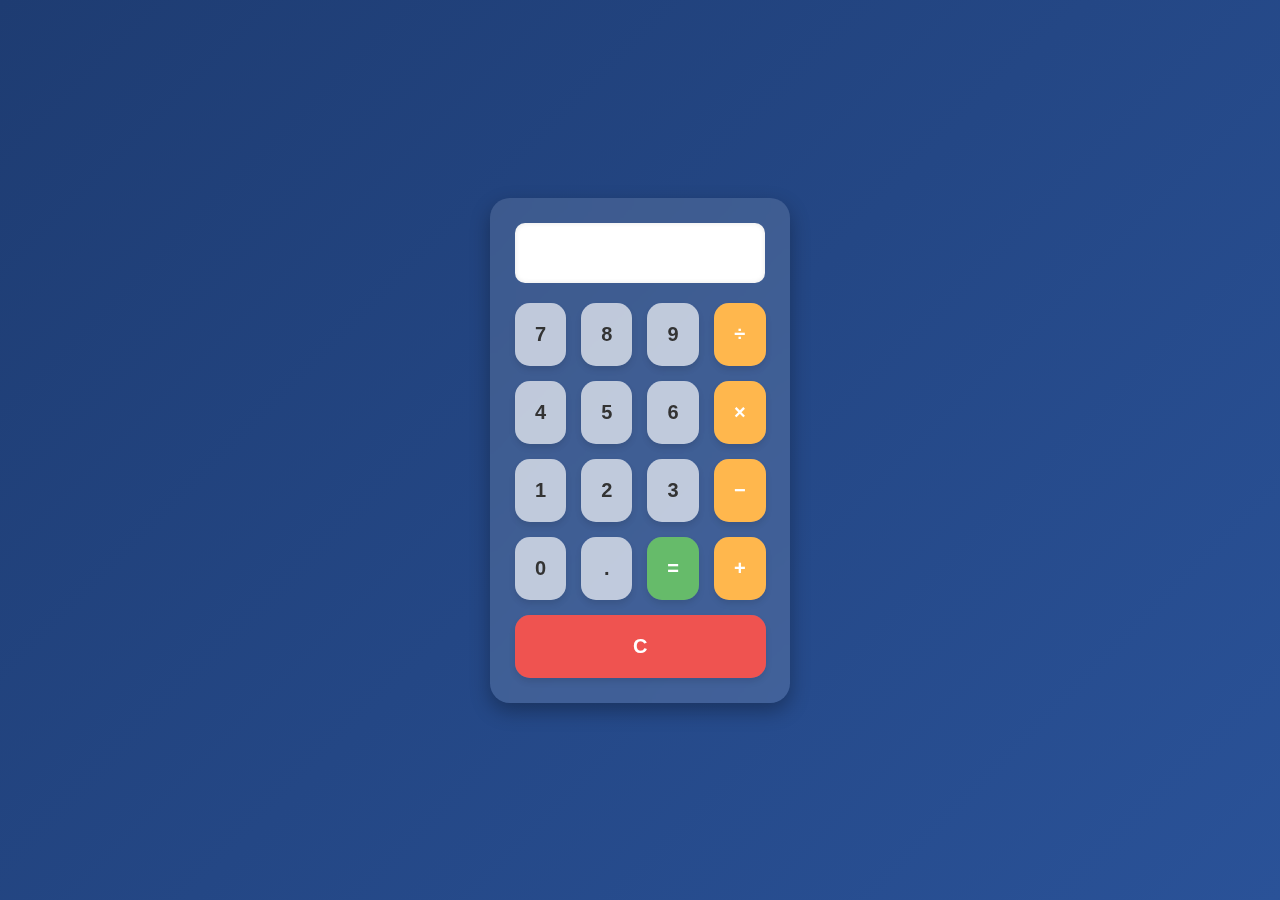
<file: index.html>
<!DOCTYPE html>
<html lang="en">
<head>
  <meta charset="UTF-8" />
  <meta name="viewport" content="width=device-width, initial-scale=1.0"/>
  <title>Stylish Calculator</title>
  <link rel="stylesheet" href="style.css" />
</head>
<body>
  <div class="calculator">
    <input type="text" id="display" class="display" disabled />
    <div class="buttons">
      <button onclick="appendValue('7')">7</button>
      <button onclick="appendValue('8')">8</button>
      <button onclick="appendValue('9')">9</button>
      <button class="operator" onclick="appendValue('/')">÷</button>

      <button onclick="appendValue('4')">4</button>
      <button onclick="appendValue('5')">5</button>
      <button onclick="appendValue('6')">6</button>
      <button class="operator" onclick="appendValue('*')">×</button>

      <button onclick="appendValue('1')">1</button>
      <button onclick="appendValue('2')">2</button>
      <button onclick="appendValue('3')">3</button>
      <button class="operator" onclick="appendValue('-')">−</button>

      <button onclick="appendValue('0')">0</button>
      <button onclick="appendValue('.')">.</button>
      <button class="equal" onclick="calculate()">=</button>
      <button class="operator" onclick="appendValue('+')">+</button>

      <button class="clear" onclick="clearDisplay()">C</button>
    </div>
  </div>
  <script src="script.js"></script>
</body>
</html>
</file>
<file: style.css>
* {
  box-sizing: border-box;
}
body {
  margin: 0;
  padding: 0;
  display: flex;
  justify-content: center;
  align-items: center;
  height: 100vh;
  background: linear-gradient(135deg, #1e3c72, #2a5298);
  font-family: 'Segoe UI', Tahoma, Geneva, Verdana, sans-serif;
}
.calculator {
  background: #ffffff20;
  backdrop-filter: blur(10px);
  padding: 25px;
  border-radius: 20px;
  box-shadow: 0 8px 20px rgba(0, 0, 0, 0.3);
  width: 300px;
}
.display {
  width: 100%;
  height: 60px;
  text-align: right;
  font-size: 28px;
  padding: 10px;
  margin-bottom: 20px;
  border: none;
  border-radius: 10px;
  background-color: #fff;
  color: #333;
  box-shadow: inset 0 0 5px rgba(0,0,0,0.1);
}
.buttons {
  display: grid;
  grid-template-columns: repeat(4, 1fr);
  gap: 15px;
}
button {
  padding: 20px;
  font-size: 20px;
  border: none;
  border-radius: 15px;
  background: #ffffffa0;
  backdrop-filter: blur(5px);
  color: #333;
  font-weight: bold;
  cursor: pointer;
  transition: all 0.2s ease-in-out;
  box-shadow: 0 4px 6px rgba(0,0,0,0.1);
}
button:hover {
  background-color: #f1f1f1;
  transform: scale(1.05);
}
.operator {
  background-color: #ffb74d;
  color: #fff;
}
.equal {
  background-color: #66bb6a;
  color: white;
}
.clear {
  background-color: #ef5350;
  color: white;
  grid-column: span 4;
}
</file>
